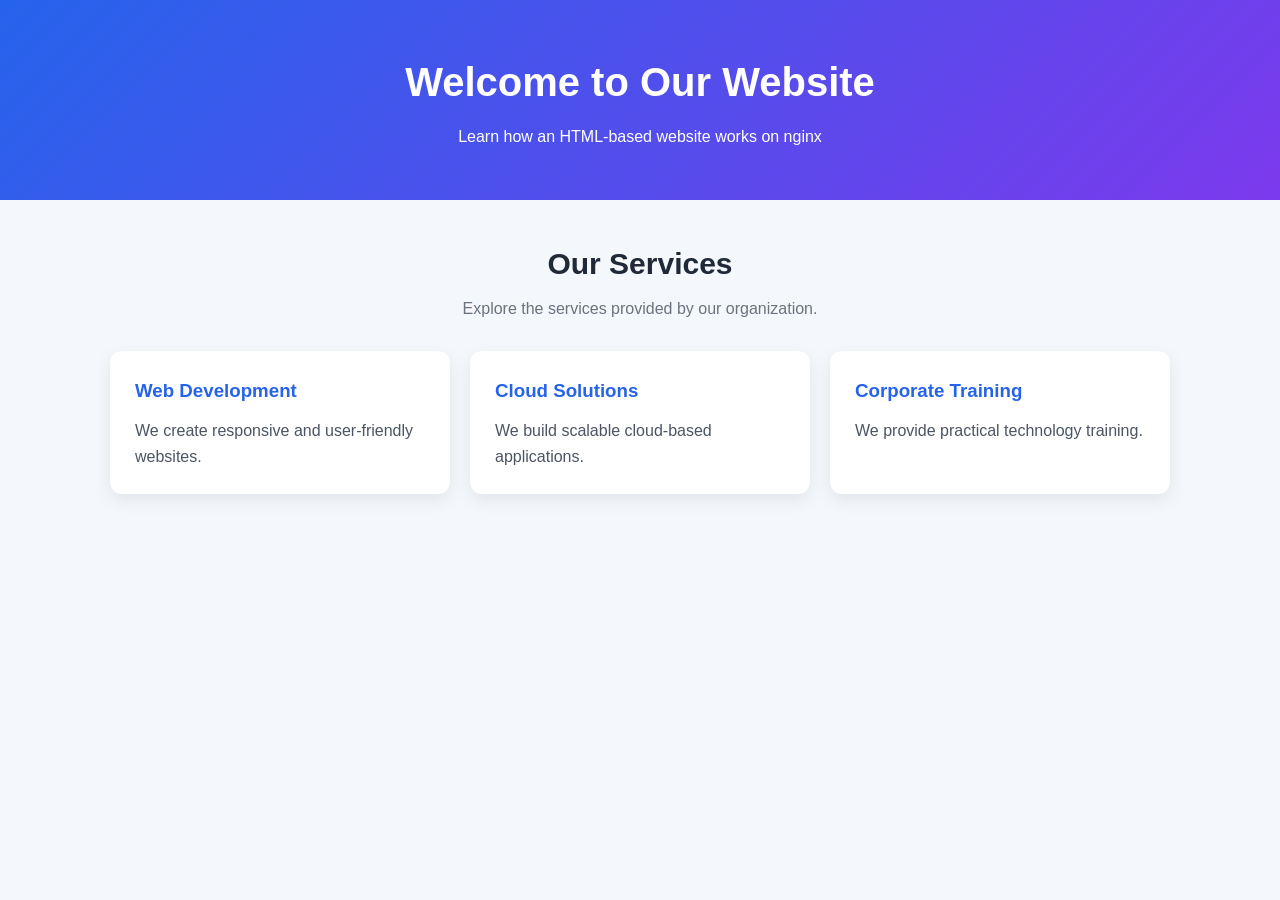
<file: week-3/html-basic-demo/index.html>
<!DOCTYPE html>
<html lang="en">

<head>
    <meta charset="UTF-8">
    <meta name="viewport" content="width=device-width, initial-scale=1.0">
    <title>
        My HTML Website
    </title>

    <style>
    * {
        box-sizing: border-box;
        margin: 0;
        padding: 0;
    }

    body {
        font-family: Arial, sans-serif;
        background-color: #f4f7fb;
        color: #1f2937;
        line-height: 1.6;
    }

    .header {
        background: linear-gradient(
            135deg,
            #2563eb,
            #7c3aed
        );

        color: white;
        padding: 50px 20px;
        text-align: center;
    }

    .header h1 {
        font-size: 40px;
        margin-bottom: 10px;
    }

    .container {
        max-width: 1100px;
        margin: 40px auto;
        padding: 0 20px;
    }

    .section-heading {
        text-align: center;
        margin-bottom: 30px;
    }

    .section-heading h2 {
        font-size: 30px;
        margin-bottom: 8px;
    }

    .section-heading p {
        color: #6b7280;
    }

    .box-container {
        display: flex;
        flex-wrap: wrap;
        gap: 20px;
    }

    .box {
        flex: 1 1 300px;
        background-color: white;
        padding: 25px;
        border-radius: 12px;

        box-shadow:
            0 6px 18px rgba(0, 0, 0, 0.08);

        transition: transform 0.3s ease;
    }

    .box:hover {
        transform: translateY(-6px);
    }

    .box h3 {
        color: #2563eb;
        margin-bottom: 12px;
    }

    .box p {
        color: #4b5563;
    }
</style>

</head>

<body>

    <div class="header">
        <h1>Welcome to Our Website</h1>

        <p>
            Learn how an HTML-based website works on nginx
        </p>
    </div>

    <div class="container">

        <div class="section-heading">
            <h2>Our Services</h2>

            <p>
                Explore the services provided by our organization.
            </p>
        </div>

        <div class="box-container">

            <div class="box">
                <h3>Web Development</h3>

                <p>
                    We create responsive and user-friendly websites.
                </p>
            </div>

            <div class="box">
                <h3>Cloud Solutions</h3>

                <p>
                    We build scalable cloud-based applications.
                </p>
            </div>

            <div class="box">
                <h3>Corporate Training</h3>

                <p>
                    We provide practical technology training.
                </p>
            </div>

        </div>

    </div>

</body>

</html>
</file>
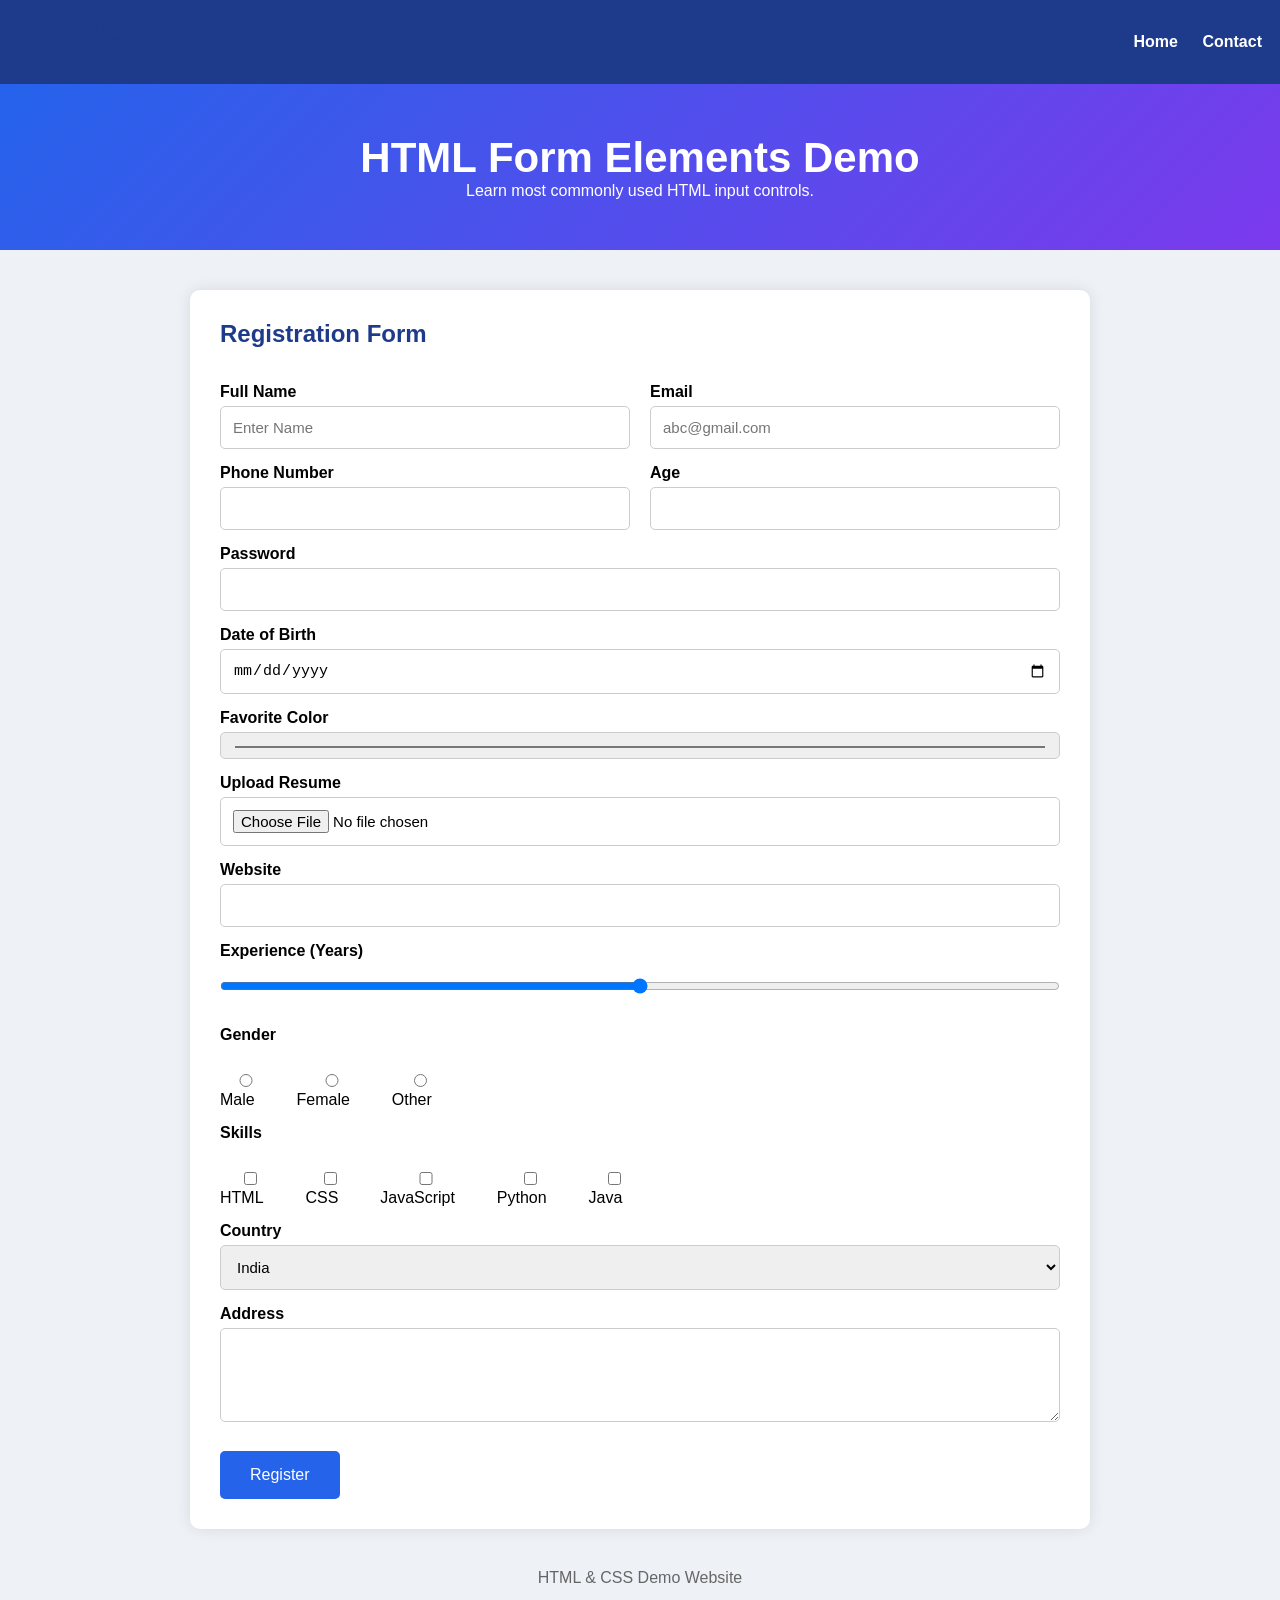
<file: week-3/html-forms-demo/index.html>
<!DOCTYPE html>
<html lang="en">

<head>
    <meta charset="UTF-8">
    <meta name="viewport"
          content="width=device-width, initial-scale=1.0">
    <link rel="stylesheet" href="css/style.css">
    <title>Professional HTML Forms</title>



</head>

<body>

<nav>

    <h2>HTML Demo</h2>

    <div>
        <a href="index.html">Home</a>
        <a href="contact.html">Contact</a>
    </div>

</nav>

<div class="hero">

    <h1>HTML Form Elements Demo</h1>

    <p>Learn most commonly used HTML input controls.</p>

</div>

<div class="container">

<h2>Registration Form</h2>

<form>

<div class="row">

<div class="col">

<label>Full Name</label>
<input type="text" placeholder="Enter Name">

</div>

<div class="col">

<label>Email</label>
<input type="email" placeholder="abc@gmail.com">

</div>

</div>

<div class="row">

<div class="col">

<label>Phone Number</label>
<input type="tel">

</div>

<div class="col">

<label>Age</label>
<input type="number" min="1" max="100">

</div>

</div>

<label>Password</label>
<input type="password">

<label>Date of Birth</label>
<input type="date">

<label>Favorite Color</label>
<input type="color">

<label>Upload Resume</label>
<input type="file">

<label>Website</label>
<input type="url">

<label>Experience (Years)</label>
<input type="range" min="0" max="20">

<label>Gender</label>

<div class="radio-group">

<label><input type="radio" name="gender"> Male</label>

<label><input type="radio" name="gender"> Female</label>

<label><input type="radio" name="gender"> Other</label>

</div>

<label>Skills</label>

<div class="check-group">

<label><input type="checkbox"> HTML</label>

<label><input type="checkbox"> CSS</label>

<label><input type="checkbox"> JavaScript</label>

<label><input type="checkbox"> Python</label>

<label><input type="checkbox"> Java</label>

</div>

<label>Country</label>

<select>

<option>India</option>
<option>USA</option>
<option>Germany</option>
<option>Australia</option>
<option>Japan</option>

</select>

<label>Address</label>

<textarea rows="4"></textarea>

<button>Register</button>

</form>

</div>

<footer>

HTML & CSS Demo Website

</footer>

</body>

</html>
</file>
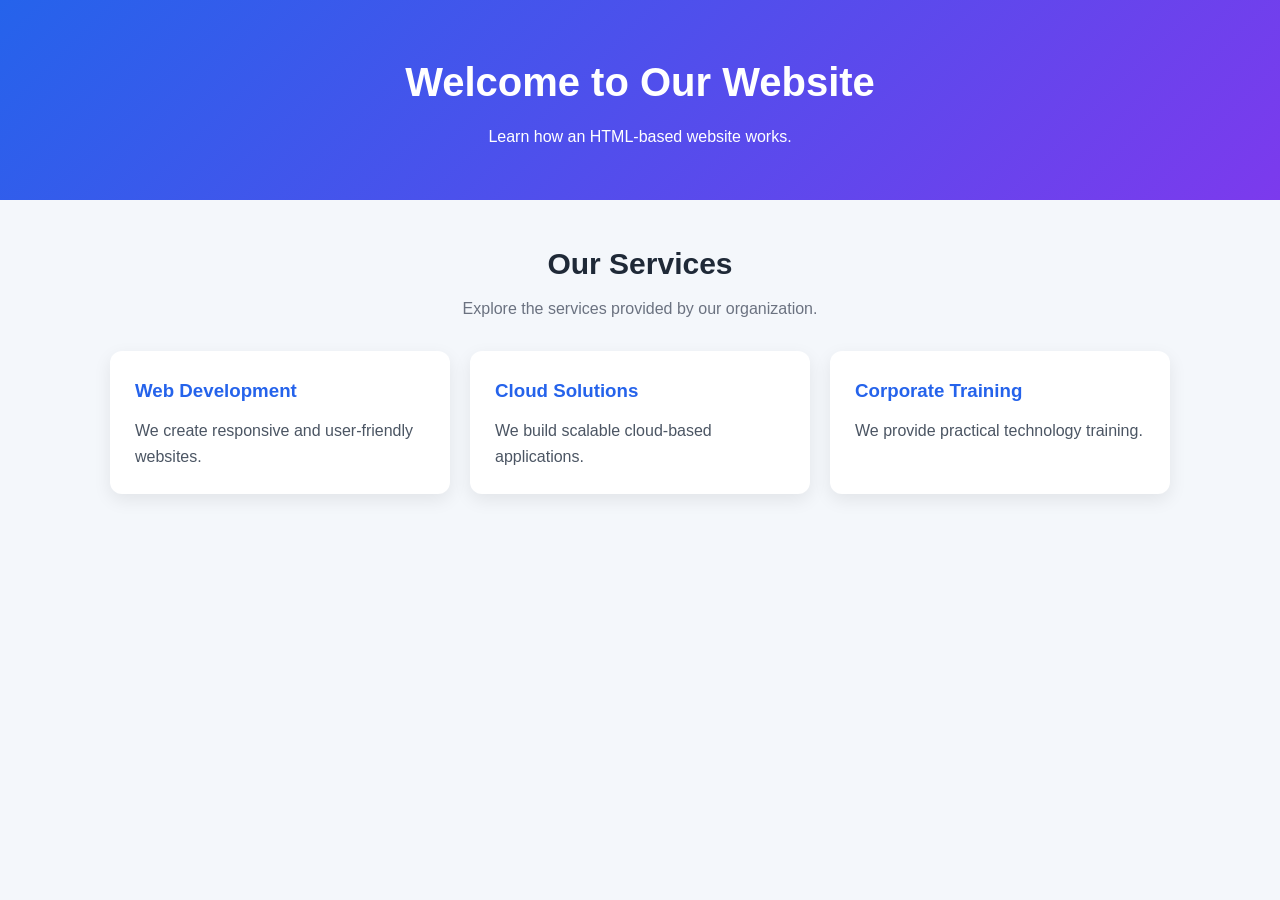
<file: week-3/my-html-webpage/index.html>
<!DOCTYPE html>
<html lang="en">

<head>
    <meta charset="UTF-8">
    <meta name="viewport" content="width=device-width, initial-scale=1.0">
    <title>
        My HTML Website
    </title>

    <style>
    * {
        box-sizing: border-box;
        margin: 0;
        padding: 0;
    }

    body {
        font-family: Arial, sans-serif;
        background-color: #f4f7fb;
        color: #1f2937;
        line-height: 1.6;
    }

    .header {
        background: linear-gradient(
            135deg,
            #2563eb,
            #7c3aed
        );

        color: white;
        padding: 50px 20px;
        text-align: center;
    }

    .header h1 {
        font-size: 40px;
        margin-bottom: 10px;
    }

    .container {
        max-width: 1100px;
        margin: 40px auto;
        padding: 0 20px;
    }

    .section-heading {
        text-align: center;
        margin-bottom: 30px;
    }

    .section-heading h2 {
        font-size: 30px;
        margin-bottom: 8px;
    }

    .section-heading p {
        color: #6b7280;
    }

    .box-container {
        display: flex;
        flex-wrap: wrap;
        gap: 20px;
    }

    .box {
        flex: 1 1 300px;
        background-color: white;
        padding: 25px;
        border-radius: 12px;

        box-shadow:
            0 6px 18px rgba(0, 0, 0, 0.08);

        transition: transform 0.3s ease;
    }

    .box:hover {
        transform: translateY(-6px);
    }

    .box h3 {
        color: #2563eb;
        margin-bottom: 12px;
    }

    .box p {
        color: #4b5563;
    }
</style>

</head>

<body>

    <div class="header">
        <h1>Welcome to Our Website</h1>

        <p>
            Learn how an HTML-based website works.
        </p>
    </div>

    <div class="container">

        <div class="section-heading">
            <h2>Our Services</h2>

            <p>
                Explore the services provided by our organization.
            </p>
        </div>

        <div class="box-container">

            <div class="box">
                <h3>Web Development</h3>

                <p>
                    We create responsive and user-friendly websites.
                </p>
            </div>

            <div class="box">
                <h3>Cloud Solutions</h3>

                <p>
                    We build scalable cloud-based applications.
                </p>
            </div>

            <div class="box">
                <h3>Corporate Training</h3>

                <p>
                    We provide practical technology training.
                </p>
            </div>

        </div>

    </div>

</body>

</html>
</file>
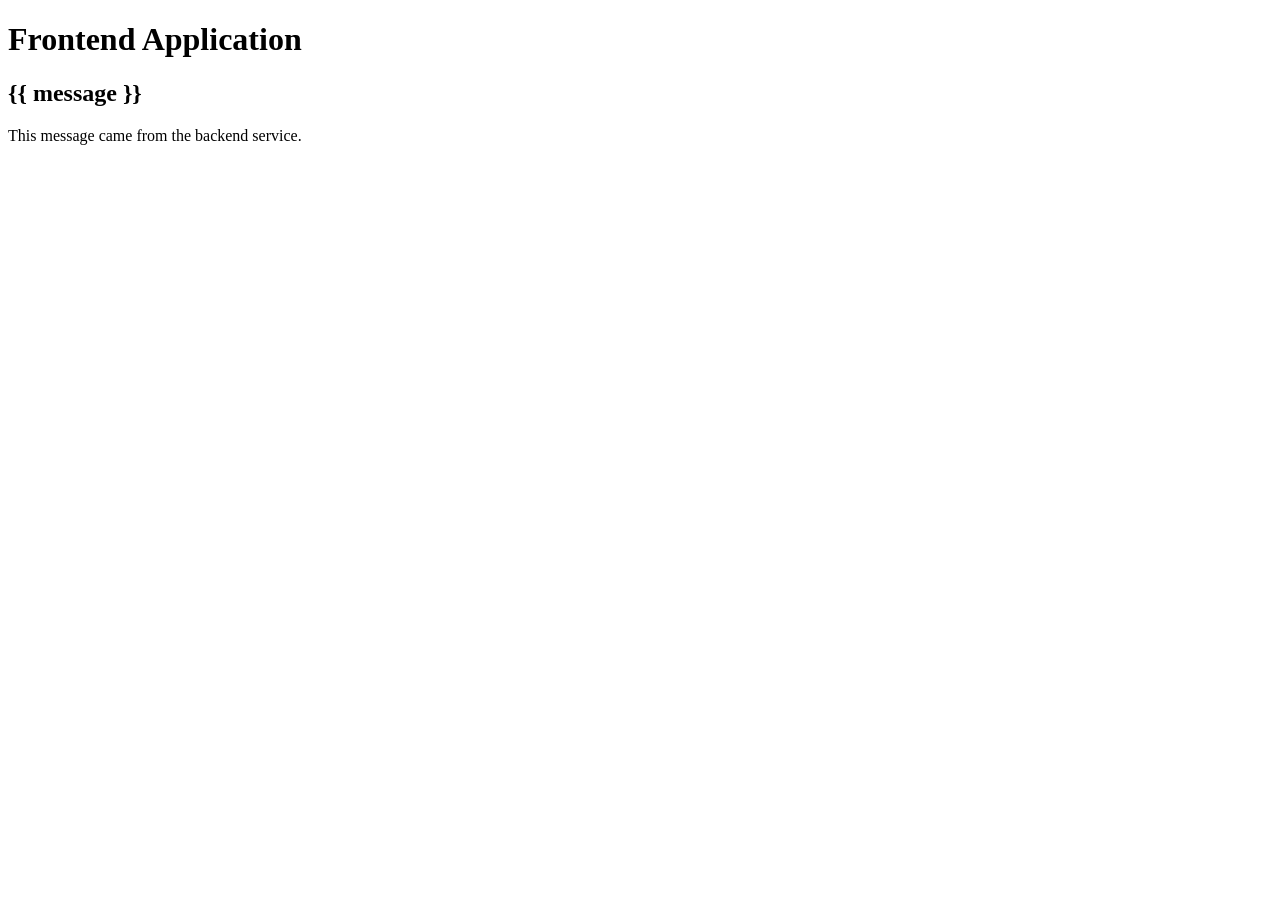
<file: phase-2/week-3/demo-app/frontend/templates/index.html>
<!DOCTYPE html>
<html>
<head>
    <title>Helm Demo</title>
</head>

<body>

    <h1>Frontend Application</h1>

    <h2>{{ message }}</h2>

    <p>
        This message came from the backend service.
    </p>

</body>
</html>
</file>
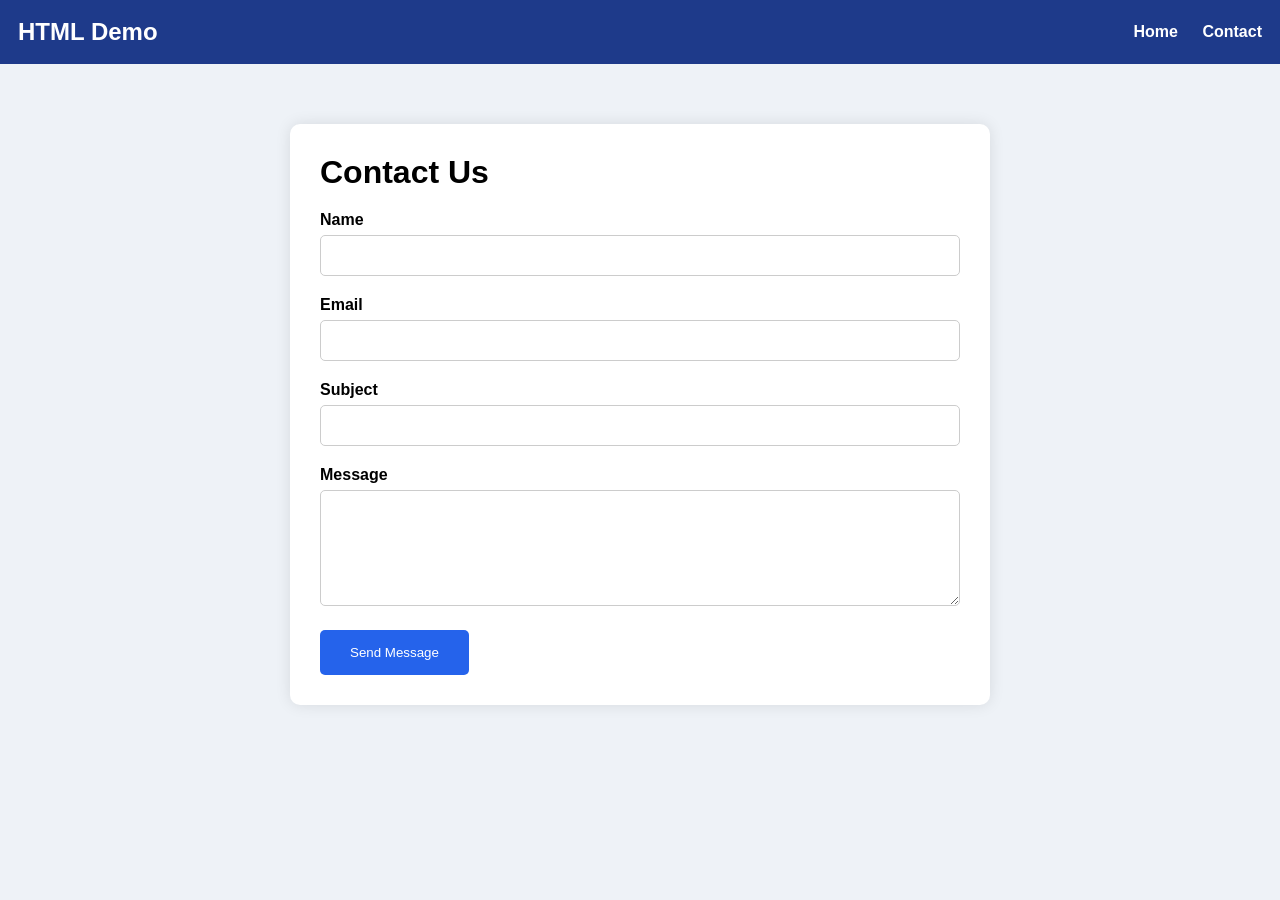
<file: week-3/html-forms-demo/contact.html>
<!DOCTYPE html>
<html lang="en">

<head>

<meta charset="UTF-8">

<meta name="viewport"
content="width=device-width, initial-scale=1.0">
<link rel="stylesheet" href="css/contactstyles.css">

<title>Contact Us</title>

</head>

<body>

<nav>

<h2>HTML Demo</h2>

<div>

<a href="index.html">Home</a>

<a href="contact.html">Contact</a>

</div>

</nav>

<div class="container">

<h1>Contact Us</h1>

<form>

<label>Name</label>

<input type="text">

<label>Email</label>

<input type="email">

<label>Subject</label>

<input type="text">

<label>Message</label>

<textarea rows="6"></textarea>

<button>Send Message</button>

</form>

</div>

</body>

</html>
</file>
<file: week-3/html-forms-demo/css/style.css>
*{
            margin:0;
            padding:0;
            box-sizing:border-box;
        }

        body{
            font-family:Arial, Helvetica, sans-serif;
            background:#eef2f7;
        }

        nav{
            background:#1e3a8a;
            color:white;
            padding:18px;
            display:flex;
            justify-content:space-between;
            align-items:center;
        }

        nav a{
            color:white;
            text-decoration:none;
            margin-left:20px;
            font-weight:bold;
        }

        .hero{
            text-align:center;
            padding:50px;
            background:linear-gradient(135deg,#2563eb,#7c3aed);
            color:white;
        }

        .hero h1{
            font-size:42px;
        }

        .container{
            width:90%;
            max-width:900px;
            margin:40px auto;
            background:white;
            padding:30px;
            border-radius:10px;
            box-shadow:0 0 15px rgba(0,0,0,.1);
        }

        h2{
            margin-bottom:20px;
            color:#1e3a8a;
        }

        .row{
            display:flex;
            gap:20px;
        }

        .col{
            flex:1;
        }

        label{
            display:block;
            margin-top:15px;
            font-weight:bold;
        }

        input,
        textarea,
        select{
            width:100%;
            padding:12px;
            margin-top:5px;
            border:1px solid #ccc;
            border-radius:5px;
            font-size:15px;
        }

        textarea{
            resize:vertical;
        }

        .radio-group,
        .check-group{
            margin-top:10px;
        }

        .radio-group label,
        .check-group label{
            display:inline-block;
            font-weight:normal;
            margin-right:20px;
        }

        button{
            margin-top:25px;
            background:#2563eb;
            color:white;
            border:none;
            padding:15px 30px;
            border-radius:5px;
            cursor:pointer;
            font-size:16px;
        }

        button:hover{
            background:#1d4ed8;
        }

        footer{
            text-align:center;
            margin:40px;
            color:#666;
        }
</file>
<file: week-3/html-forms-demo/css/contactstyles.css>
*{
margin:0;
padding:0;
box-sizing:border-box;
}

body{
font-family:Arial;
background:#eef2f7;
}

nav{
background:#1e3a8a;
padding:18px;
display:flex;
justify-content:space-between;
align-items:center;
}

nav a{
color:white;
text-decoration:none;
margin-left:20px;
font-weight:bold;
}

nav h2{
color:white;
}

.container{

width:700px;
max-width:90%;

margin:60px auto;

background:white;

padding:30px;

border-radius:10px;

box-shadow:0 0 15px rgba(0,0,0,.1);

}

label{
display:block;
margin-top:20px;
font-weight:bold;
}

input,
textarea{

width:100%;

padding:12px;

margin-top:6px;

border:1px solid #ccc;

border-radius:5px;

}

button{

margin-top:20px;

padding:15px 30px;

background:#2563eb;

color:white;

border:none;

border-radius:5px;

cursor:pointer;

}

button:hover{

background:#1d4ed8;

}
</file>
